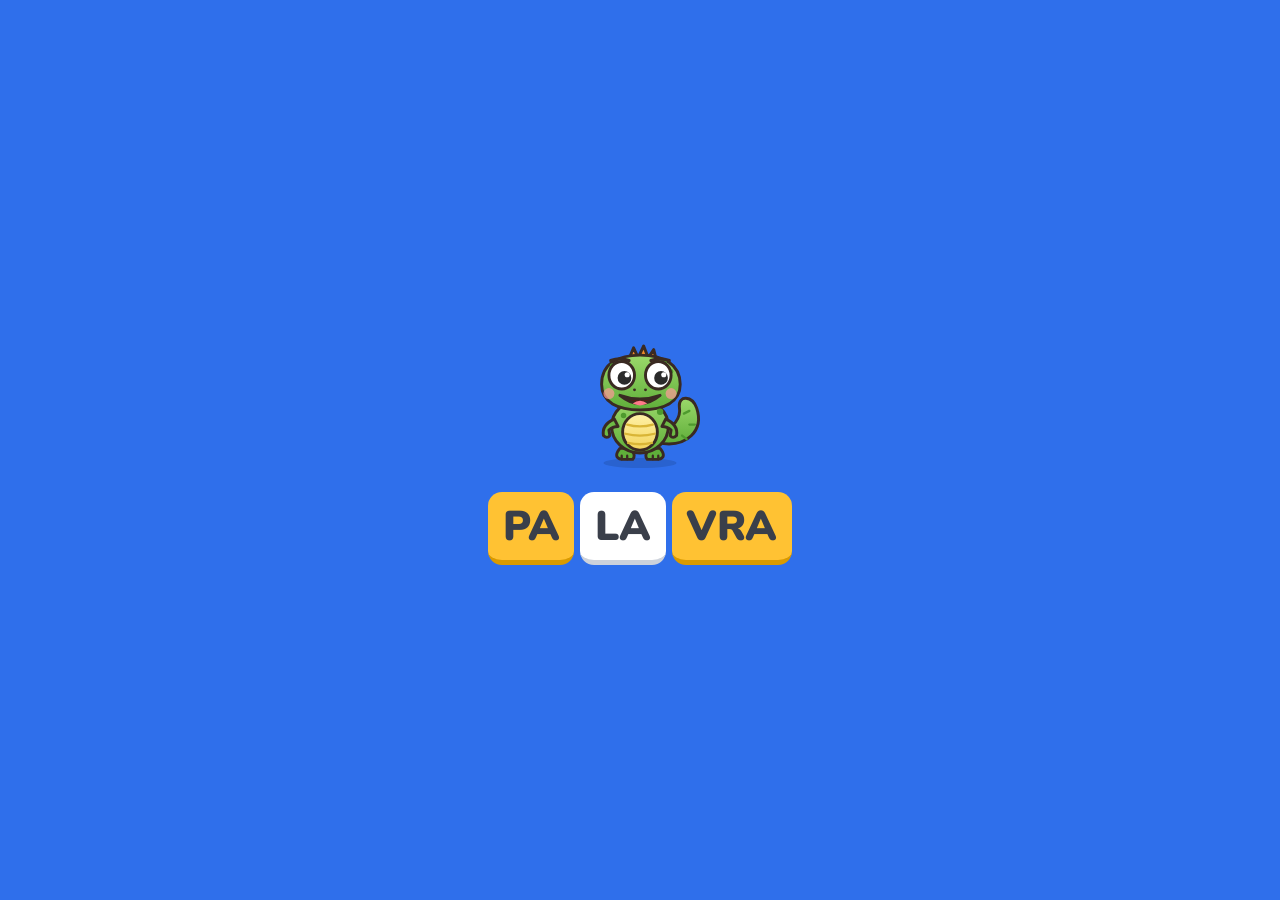
<file: app/index.html>
<!doctype html>
<html lang="pt-BR">
<head>
  <meta charset="utf-8">
  <meta name="viewport" content="width=device-width, initial-scale=1, viewport-fit=cover">
  <meta name="theme-color" content="#FFFFFF">
  <meta name="description" content="Alfabetização de adultos pelo método Paulo Freire">
  <title>Palavra</title>
  <link rel="manifest" href="manifest.json">
  <link rel="icon" href="icones/icone-192.png">
  <link rel="apple-touch-icon" href="icones/icone-192.png">
  <link rel="preconnect" href="https://fonts.googleapis.com">
  <link rel="preconnect" href="https://fonts.gstatic.com" crossorigin>
  <link rel="stylesheet" href="https://fonts.googleapis.com/css2?family=Nunito:wght@600;700;800;900&display=swap">
  <link rel="stylesheet" href="estilo.css">
</head>
<body class="em-casa">
  <div id="abertura" class="abertura" aria-hidden="true">
    <div class="abertura-mascote"></div>
    <div class="abertura-nome"><span>pa</span><span>la</span><span>vra</span></div>
  </div>
  <header class="topo">
    <button id="fechar" class="btn-icone" aria-label="Sair da lição"></button>
    <div class="progresso" role="progressbar" aria-label="Progresso da lição" aria-valuemin="0" aria-valuemax="100">
      <div id="barra" class="progresso-barra"></div>
    </div>
    <button id="repetir" class="btn-icone" aria-label="Ouvir de novo"></button>
  </header>
  <section class="cena" aria-live="polite">
    <div id="mascote" class="mascote"></div>
    <div class="balao"><p id="legenda" class="legenda"></p></div>
  </section>
  <main id="tela" class="tela"></main>
  <div id="aviso" class="aviso-baixo" hidden></div>
  <div id="confete" class="confete" aria-hidden="true"></div>
  <noscript>Este aplicativo precisa de JavaScript.</noscript>
  <script type="module" src="app.js"></script>
</body>
</html>
</file>
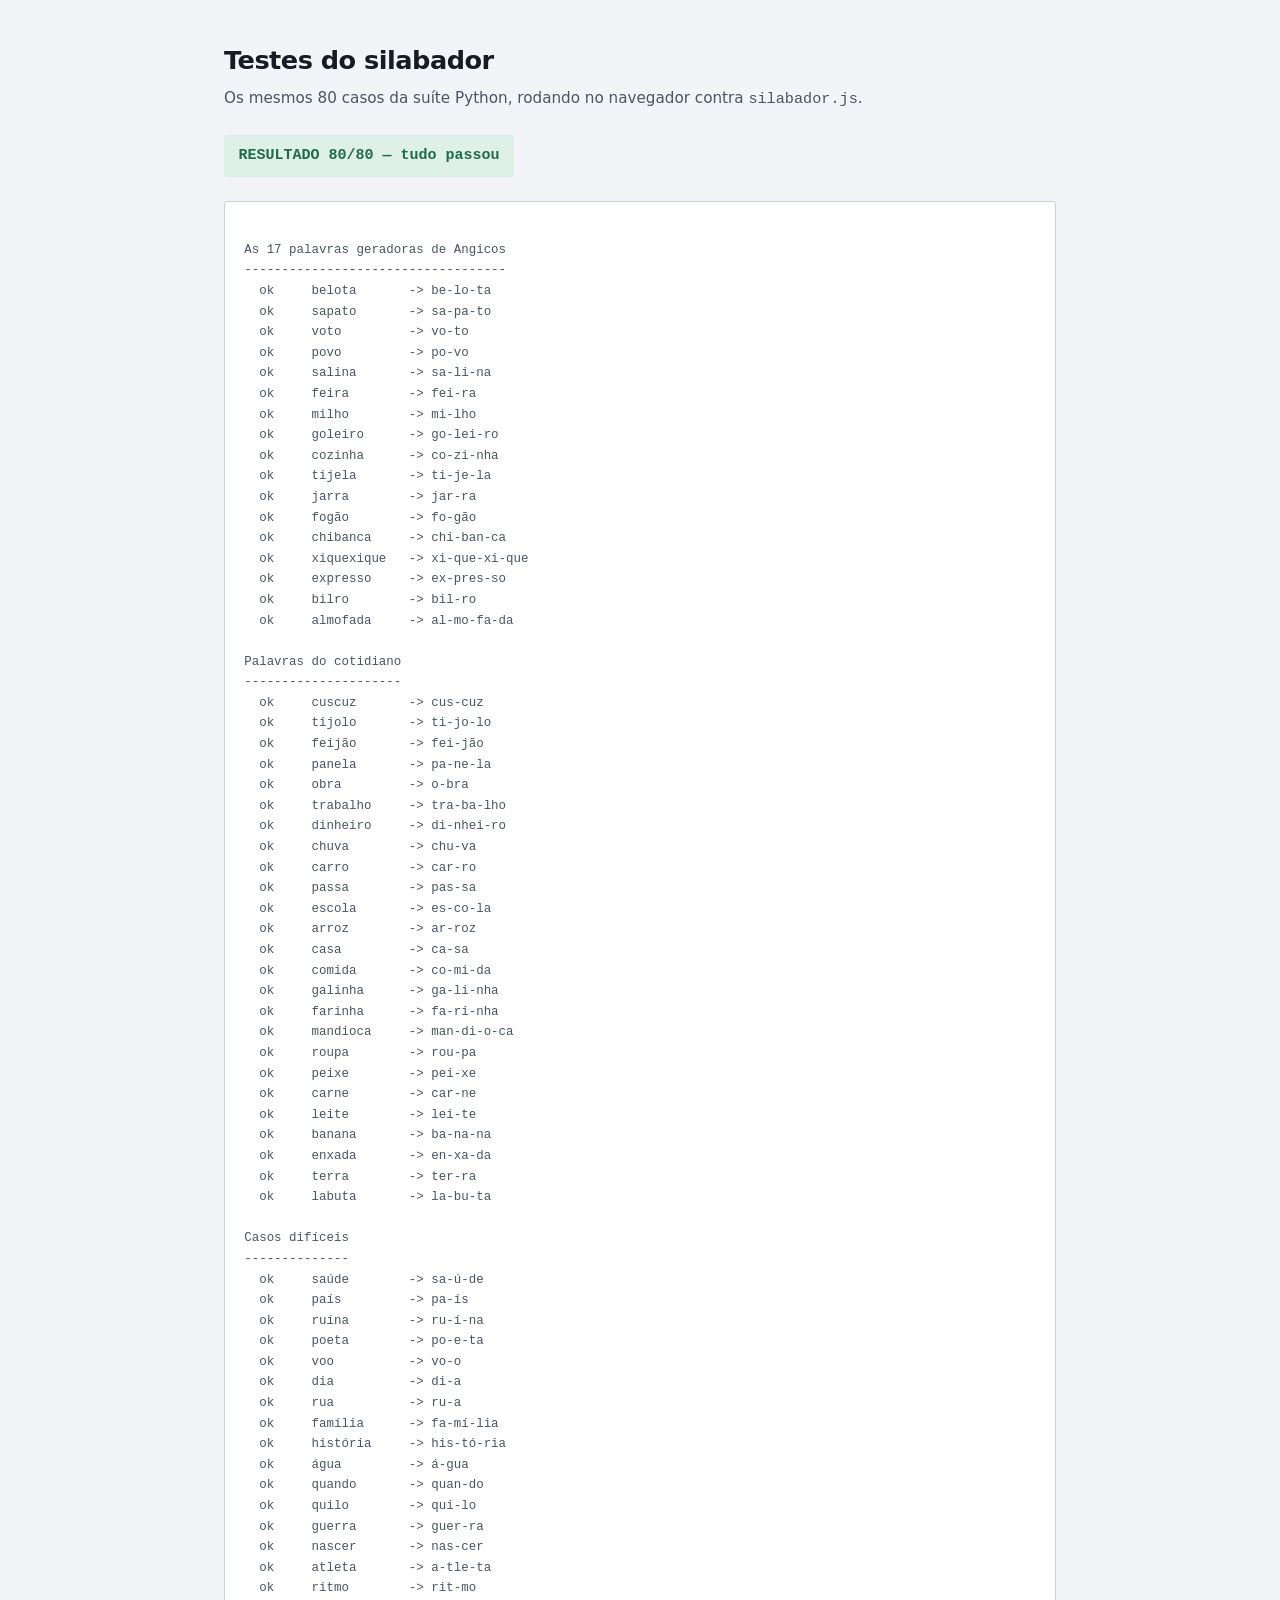
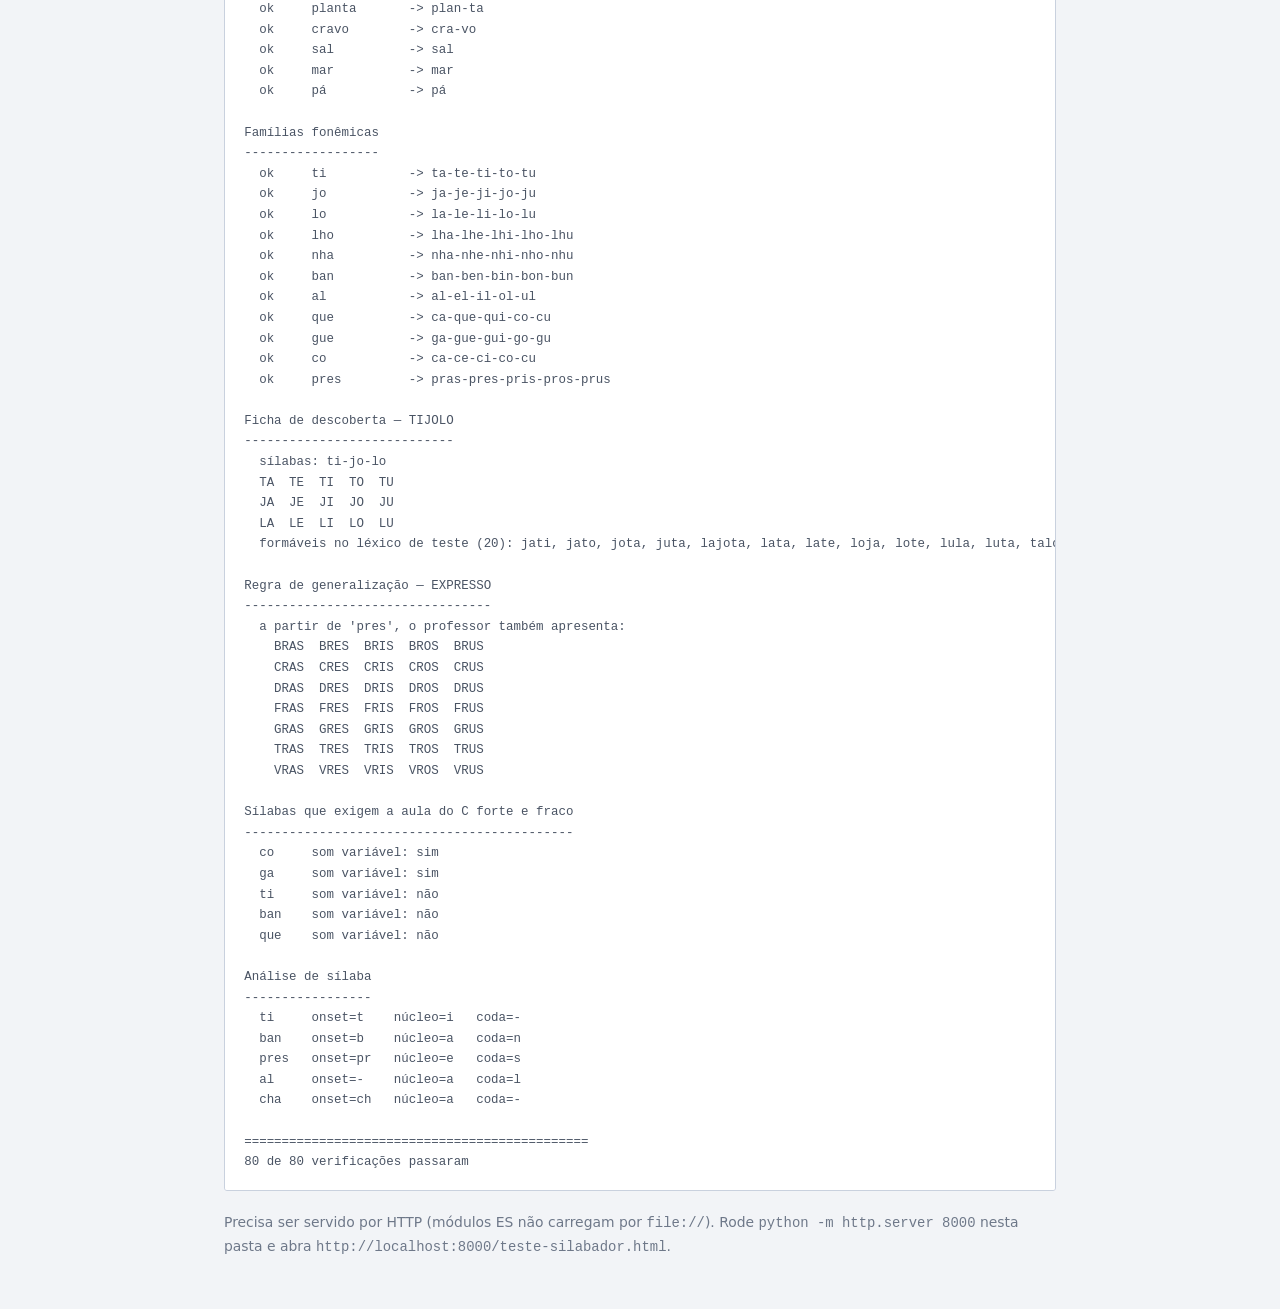
<file: codigo/teste-silabador.html>
<!doctype html>
<html lang="pt-BR">
<head>
<meta charset="utf-8">
<meta name="viewport" content="width=device-width,initial-scale=1">
<title>Testes do silabador</title>
<style>
  :root {
    --bg: #F2F4F7; --card: #fff; --rule: #C9D1DE;
    --tx: #161B24; --tx2: #4A5464; --tx3: #6E7889;
    --ok: #1F6B4A; --ok-bg: #DFF0E7;
    --bad: #9B3D2E; --bad-bg: #F8E5E1;
    --ink: #1B3A6B; --luz: #A8741A;
  }
  @media (prefers-color-scheme: dark) {
    :root {
      --bg: #0E131C; --card: #151C28; --rule: #2C3849;
      --tx: #E8ECF3; --tx2: #AEB9C9; --tx3: #7E8B9D;
      --ok: #6FCFA0; --ok-bg: #12291F;
      --bad: #E89685; --bad-bg: #2B1815;
      --ink: #8CB0EC; --luz: #E0AE55;
    }
  }
  * { box-sizing: border-box; }
  body {
    margin: 0; padding: clamp(1rem,4vw,2.5rem);
    background: var(--bg); color: var(--tx);
    font: 15px/1.6 system-ui, -apple-system, "Segoe UI", sans-serif;
  }
  .wrap { max-width: 52rem; margin: 0 auto; }
  h1 { font-size: 1.6rem; letter-spacing: -.02em; margin: 0 0 .3rem; }
  .sub { color: var(--tx2); margin: 0 0 1.5rem; font-size: .95rem; }
  #placar {
    display: inline-flex; align-items: baseline; gap: .6rem;
    font-family: ui-monospace, Consolas, monospace; font-weight: 700;
    padding: .55rem .9rem; border-radius: 3px; margin-bottom: 1.5rem;
  }
  #placar.pass { background: var(--ok-bg); color: var(--ok); }
  #placar.fail { background: var(--bad-bg); color: var(--bad); }
  #resultado {
    font-family: ui-monospace, Consolas, "Liberation Mono", monospace;
    font-size: .78rem; line-height: 1.65; white-space: pre; overflow-x: auto;
    background: var(--card); border: 1px solid var(--rule); border-radius: 3px;
    padding: 1.1rem 1.2rem; color: var(--tx2); margin: 0;
  }
  .nota { margin-top: 1.25rem; font-size: .87rem; color: var(--tx3); }
</style>
</head>
<body>
<div class="wrap">
  <h1>Testes do silabador</h1>
  <p class="sub">Os mesmos 80 casos da suíte Python, rodando no navegador contra <code>silabador.js</code>.</p>
  <div id="placar">carregando…</div>
  <pre id="resultado">…</pre>
  <p class="nota">
    Precisa ser servido por HTTP (módulos ES não carregam por <code>file://</code>).
    Rode <code>python -m http.server 8000</code> nesta pasta e abra
    <code>http://localhost:8000/teste-silabador.html</code>.
  </p>
</div>

<script type="module">
import {
  silabar, analisar, familia, expandirGrupo,
  fichaDescoberta, palavrasPossiveis, temSomVariavel
} from './silabador.js';

const ANGICOS = [
  ['belota',     ['be','lo','ta']],
  ['sapato',     ['sa','pa','to']],
  ['voto',       ['vo','to']],
  ['povo',       ['po','vo']],
  ['salina',     ['sa','li','na']],
  ['feira',      ['fei','ra']],
  ['milho',      ['mi','lho']],
  ['goleiro',    ['go','lei','ro']],
  ['cozinha',    ['co','zi','nha']],
  ['tijela',     ['ti','je','la']],
  ['jarra',      ['jar','ra']],
  ['fogão',      ['fo','gão']],
  ['chibanca',   ['chi','ban','ca']],
  ['xiquexique', ['xi','que','xi','que']],
  ['expresso',   ['ex','pres','so']],
  ['bilro',      ['bil','ro']],
  ['almofada',   ['al','mo','fa','da']]
];

const COTIDIANO = [
  ['cuscuz',   ['cus','cuz']],
  ['tijolo',   ['ti','jo','lo']],
  ['feijão',   ['fei','jão']],
  ['panela',   ['pa','ne','la']],
  ['obra',     ['o','bra']],
  ['trabalho', ['tra','ba','lho']],
  ['dinheiro', ['di','nhei','ro']],
  ['chuva',    ['chu','va']],
  ['carro',    ['car','ro']],
  ['passa',    ['pas','sa']],
  ['escola',   ['es','co','la']],
  ['arroz',    ['ar','roz']],
  ['casa',     ['ca','sa']],
  ['comida',   ['co','mi','da']],
  ['galinha',  ['ga','li','nha']],
  ['farinha',  ['fa','ri','nha']],
  ['mandioca', ['man','di','o','ca']],
  ['roupa',    ['rou','pa']],
  ['peixe',    ['pei','xe']],
  ['carne',    ['car','ne']],
  ['leite',    ['lei','te']],
  ['banana',   ['ba','na','na']],
  ['enxada',   ['en','xa','da']],
  ['terra',    ['ter','ra']],
  ['labuta',   ['la','bu','ta']]
];

const DIFICEIS = [
  ['saúde',    ['sa','ú','de']],
  ['país',     ['pa','ís']],
  ['ruína',    ['ru','í','na']],
  ['poeta',    ['po','e','ta']],
  ['voo',      ['vo','o']],
  ['dia',      ['di','a']],
  ['rua',      ['ru','a']],
  ['família',  ['fa','mí','lia']],
  ['história', ['his','tó','ria']],
  ['água',     ['á','gua']],
  ['quando',   ['quan','do']],
  ['quilo',    ['qui','lo']],
  ['guerra',   ['guer','ra']],
  ['nascer',   ['nas','cer']],
  ['atleta',   ['a','tle','ta']],
  ['ritmo',    ['rit','mo']],
  ['planta',   ['plan','ta']],
  ['cravo',    ['cra','vo']],
  ['sal',      ['sal']],
  ['mar',      ['mar']],
  ['pá',       ['pá']]
];

const FAMILIAS = [
  ['ti',   ['ta','te','ti','to','tu']],
  ['jo',   ['ja','je','ji','jo','ju']],
  ['lo',   ['la','le','li','lo','lu']],
  ['lho',  ['lha','lhe','lhi','lho','lhu']],
  ['nha',  ['nha','nhe','nhi','nho','nhu']],
  ['ban',  ['ban','ben','bin','bon','bun']],
  ['al',   ['al','el','il','ol','ul']],
  ['que',  ['ca','que','qui','co','cu']],
  ['gue',  ['ga','gue','gui','go','gu']],
  ['co',   ['ca','ce','ci','co','cu']],
  ['pres', ['pras','pres','pris','pros','prus']]
];

const linhas = [];
const falhas = [];
let total = 0;

const eq = (a, b) => JSON.stringify(a) === JSON.stringify(b);

function checa(rotulo, obtido, esperado) {
  total += 1;
  const ok = eq(obtido, esperado);
  if (!ok) falhas.push([rotulo, obtido, esperado]);
  return ok;
}

function bloco(titulo, casos, fn) {
  linhas.push('', titulo, '-'.repeat(titulo.length));
  for (const [entrada, esperado] of casos) {
    const obtido = fn(entrada);
    const ok = checa(entrada, obtido, esperado);
    linhas.push(
      `  ${ok ? 'ok   ' : 'FALHA'}  ${entrada.padEnd(12)} -> ${obtido.join('-')}` +
      (ok ? '' : `   (esperado: ${esperado.join('-')})`)
    );
  }
}

bloco('As 17 palavras geradoras de Angicos', ANGICOS, silabar);
bloco('Palavras do cotidiano', COTIDIANO, silabar);
bloco('Casos difíceis', DIFICEIS, silabar);
bloco('Famílias fonêmicas', FAMILIAS, familia);

// ficha de TIJOLO
linhas.push('', 'Ficha de descoberta — TIJOLO', '-'.repeat(28));
const f = fichaDescoberta('tijolo');
linhas.push(`  sílabas: ${f.silabas.join('-')}`);
for (const linha of f.grade) linhas.push('  ' + linha.map(s => s.toUpperCase()).join('  '));

const LEXICO = `tatu tijolo loja jato lata luta lote tela teto tato tolo lula juta
tijela late talo tule jota lajota jati casa livro pedra mesa`.split(/\s+/);
const achadas = palavrasPossiveis(f, LEXICO);
linhas.push(`  formáveis no léxico de teste (${achadas.length}): ${achadas.join(', ')}`);
checa('potencia_gerativa(tijolo) >= 15', achadas.length >= 15, true);

// generalização
linhas.push('', 'Regra de generalização — EXPRESSO', '-'.repeat(33));
const irmas = expandirGrupo('pres');
linhas.push('  a partir de \'pres\', o professor também apresenta:');
for (const l of irmas) linhas.push('    ' + l.map(s => s.toUpperCase()).join('  '));
checa('expandirGrupo(pres) gera irmas', irmas.length >= 5, true);
checa('expandirGrupo(ti) vazio', expandirGrupo('ti'), []);

// som variável
linhas.push('', 'Sílabas que exigem a aula do C forte e fraco', '-'.repeat(44));
for (const s of ['co','ga','ti','ban','que']) {
  linhas.push(`  ${s.padEnd(6)} som variável: ${temSomVariavel(s) ? 'sim' : 'não'}`);
}
checa('temSomVariavel(co)', temSomVariavel('co'), true);
checa('temSomVariavel(ga)', temSomVariavel('ga'), true);
checa('temSomVariavel(ti)', temSomVariavel('ti'), false);

// análise
linhas.push('', 'Análise de sílaba', '-'.repeat(17));
for (const s of ['ti','ban','pres','al','cha']) {
  const a = analisar(s);
  linhas.push(`  ${s.padEnd(6)} onset=${(a.onset||'-').padEnd(4)} núcleo=${(a.nucleo||'-').padEnd(3)} coda=${a.coda||'-'}`);
}

const passaram = total - falhas.length;
linhas.push('', '='.repeat(46), `${passaram} de ${total} verificações passaram`);
if (falhas.length) {
  linhas.push('', 'Falhas:');
  for (const [r, o, e] of falhas) {
    linhas.push(`  ${String(r).padEnd(12)} obtido=${JSON.stringify(o)}  esperado=${JSON.stringify(e)}`);
  }
}

document.getElementById('resultado').textContent = linhas.join('\n');
const placar = document.getElementById('placar');
placar.className = falhas.length ? 'fail' : 'pass';
placar.textContent = falhas.length
  ? `RESULTADO ${passaram}/${total} — ${falhas.length} falha(s)`
  : `RESULTADO ${passaram}/${total} — tudo passou`;
</script>
</body>
</html>
</file>
<file: app/estilo.css>
/* Palavra: visual de jogo, claro e gordinho.
   Botões e cartões com "degrau" embaixo (parecem apertáveis), barra de
   progresso no topo, o Calango com balão de fala, aviso que sobe de baixo
   e trilha de lições. Letra Nunito, arredondada e fácil de ler. */

:root {
  --fundo: #FFFFFF;
  --fundo-2: #F4F6FA;
  --linha: #E3E6EC;
  --linha-forte: #CDD2DB;
  --texto: #3A3F4A;
  --texto-suave: #7C8494;

  --azul: #2F6FEB;
  --azul-escuro: #1F51BD;
  --azul-claro: #E6EEFE;
  --verde: #43B05C;
  --verde-escuro: #2F8A45;
  --verde-claro: #E3F6E7;
  --laranja: #F28C28;
  --laranja-escuro: #C96A10;
  --laranja-claro: #FEF0E1;
  --ouro: #FFC233;
  --ouro-escuro: #D99A00;
  --ouro-claro: #FFF5D6;
  --tijolo: #E8693B;

  --raio: 16px;
  --letra: "Nunito", system-ui, -apple-system, "Segoe UI", Roboto, sans-serif;
}

* { box-sizing: border-box; }
html, body { margin: 0; }

body {
  min-height: 100dvh;
  display: flex;
  flex-direction: column;
  background: var(--fundo);
  color: var(--texto);
  font-family: var(--letra);
  font-size: 1.125rem;
  font-weight: 700;
  line-height: 1.4;
  -webkit-tap-highlight-color: transparent;
}

button { font: inherit; color: inherit; cursor: pointer; }
:focus-visible { outline: 3px solid var(--azul); outline-offset: 3px; }
.ico { width: 1.5em; height: 1.5em; flex: none; }

/* ---------------------------------------------------------------- topo da lição */

.topo {
  display: flex;
  align-items: center;
  gap: .75rem;
  padding: max(.75rem, env(safe-area-inset-top)) 1rem .25rem;
}

.btn-icone {
  display: grid;
  place-items: center;
  width: 2.75rem;
  height: 2.75rem;
  flex: none;
  border: 0;
  border-radius: 12px;
  background: transparent;
  color: var(--texto-suave);
}
.btn-icone .ico { width: 1.8rem; height: 1.8rem; }
#repetir { color: var(--azul); background: var(--azul-claro); }

.progresso {
  flex: 1;
  height: 1.1rem;
  border-radius: 999px;
  background: var(--linha);
  overflow: hidden;
}
.progresso-barra {
  height: 100%;
  width: 4%;
  border-radius: 999px;
  background: var(--verde);
  box-shadow: inset 0 -4px 0 rgba(0, 0, 0, .12), inset 0 4px 0 rgba(255, 255, 255, .3);
  transition: width .5s cubic-bezier(.3, 1.4, .5, 1);
}

/* ---------------------------------------------------------------- mascote e balão */

.cena {
  display: flex;
  align-items: flex-end;
  gap: .5rem;
  max-width: 34rem;
  width: 100%;
  margin: 0 auto;
  padding: .75rem 1rem 0;
}

.mascote { width: 6rem; flex: none; }
.mascote-svg { width: 100%; height: auto; display: block; overflow: visible; }
.mascote-svg .bracos-cima { display: none; }
.mascote.comemora .bracos-cima { display: inline; }
.mascote.comemora .bracos-baixo { display: none; }
.mascote.comemora .mascote-svg { animation: pular .6s ease-in-out infinite; }
.mascote.feliz .mascote-svg { animation: pular .5s ease-in-out 2; }
.mascote.falando .boca { animation: falar .28s ease-in-out infinite alternate; transform-origin: 70px 70px; }
.mascote.pensando .pupila { transform: translate(-3px, -3px); }
.mascote-svg .olhos { animation: piscar 4.5s infinite; transform-origin: 70px 44px; }
.mascote-svg .rabo { animation: abanar 2.4s ease-in-out infinite; transform-origin: 92px 112px; }
@keyframes abanar { 0%, 100% { transform: rotate(0); } 50% { transform: rotate(-7deg); } }
.mascote.comemora .rabo, .mascote.feliz .rabo { animation-duration: .5s; }

@keyframes pular { 0%, 100% { transform: translateY(0); } 50% { transform: translateY(-10px); } }
@keyframes falar { from { transform: scaleY(.45); } to { transform: scaleY(1.15); } }
@keyframes piscar { 0%, 94%, 100% { transform: scaleY(1); } 96% { transform: scaleY(.1); } }

.balao {
  position: relative;
  flex: 1;
  margin-bottom: 1.4rem;
  padding: .75rem 1rem;
  border: 2px solid var(--linha);
  border-radius: var(--raio);
  background: var(--fundo);
}
.balao::before, .balao::after {
  content: "";
  position: absolute;
  left: -12px;
  bottom: 14px;
  border: 12px solid transparent;
  border-left: 0;
  border-right-color: var(--linha);
}
.balao::after { left: -9px; border-right-color: var(--fundo); }
.legenda { margin: 0; font-size: 1.2rem; font-weight: 800; color: var(--texto); min-height: 1.4em; text-wrap: pretty; }

/* em casa (trilha de lições) não há barra nem mascote falando */
.em-casa .topo, .em-casa .cena { display: none; }

/* ---------------------------------------------------------------- tela */

.tela { flex: 1; display: flex; padding: 0 1rem; }

.conteudo {
  width: 100%;
  max-width: 34rem;
  margin: 0 auto;
  display: flex;
  flex-direction: column;
  align-items: center;
  justify-content: center;
  gap: 1.4rem;
  padding: 1rem 0 2rem;
}

h2 { margin: 0; font-size: 1.7rem; font-weight: 900; color: var(--texto); text-align: center; }
.grande { font-size: 1.5rem; font-weight: 800; text-align: center; margin: 0; text-wrap: balance; }
.aviso { font-size: 1rem; color: var(--texto-suave); text-align: center; margin: 0; font-weight: 700; }

.icone-grande {
  display: grid;
  place-items: center;
  width: 7rem;
  height: 7rem;
  border-radius: 50%;
  background: var(--ouro-claro);
  color: var(--ouro-escuro);
}
.icone-grande .ico { width: 4rem; height: 4rem; }

/* ---------------------------------------------------------------- botões com degrau */

.btn {
  display: inline-flex;
  align-items: center;
  justify-content: center;
  gap: .5rem;
  min-width: 4.5rem;
  min-height: 4.25rem;
  padding: .7rem 1.1rem;
  border: 2px solid var(--linha);
  border-bottom-width: 5px;
  border-radius: var(--raio);
  background: var(--fundo);
  color: var(--texto);
  font-size: 1.25rem;
  font-weight: 900;
  letter-spacing: .01em;
  transition: transform .05s, border-bottom-width .05s;
}
.btn:active { transform: translateY(3px); border-bottom-width: 2px; margin-top: 3px; }
.btn .ico { width: 2rem; height: 2rem; }
.btn.principal { background: var(--azul); border-color: var(--azul-escuro); color: #fff; }
.btn.sim { background: var(--verde); border-color: var(--verde-escuro); color: #fff; }
.btn.nao { background: var(--laranja); border-color: var(--laranja-escuro); color: #fff; }
.btn.largo { width: 100%; font-size: 1.3rem; }
.btn[hidden] { display: none; }

.botoes { display: flex; gap: .75rem; justify-content: center; flex-wrap: wrap; }
.botoes .btn.sim, .botoes .btn.nao { min-width: 7rem; min-height: 5.5rem; }

.link {
  margin-top: .5rem;
  background: none;
  border: 0;
  color: var(--texto-suave);
  text-decoration: underline;
  text-underline-offset: 3px;
  font-size: .95rem;
  font-weight: 700;
}

/* ---------------------------------------------------------------- microfone */

.mic-area { display: flex; flex-direction: column; align-items: center; gap: .6rem; width: 100%; min-height: 9rem; }

.gravador {
  position: relative;
  display: flex;
  align-items: center;
  justify-content: center;
  width: 100%;
  min-height: 8.5rem;
}

.lixeira {
  position: absolute;
  left: 0;
  z-index: 2;
  display: grid;
  place-items: center;
  width: 3.5rem;
  height: 3.5rem;
  border-radius: 50%;
  color: var(--texto-suave);
  opacity: 0;
  transition: opacity .15s, transform .15s, background .15s, color .15s;
}
.lixeira .ico { width: 2.2rem; height: 2.2rem; }
.gravando .lixeira { opacity: 1; }
.cancelando .lixeira { transform: scale(1.35); background: var(--laranja); color: #fff; }

.mic {
  display: grid;
  place-items: center;
  width: 7.5rem;
  height: 7.5rem;
  border: 0;
  border-radius: 50%;
  background: var(--azul);
  color: #fff;
  box-shadow: 0 7px 0 var(--azul-escuro);
  touch-action: none;
  user-select: none;
  -webkit-user-select: none;
  -webkit-touch-callout: none;
  transition: background .15s, box-shadow .15s, transform .08s;
}
.mic .ico { width: 3.4rem; height: 3.4rem; }
.gravando .mic {
  background: #E5484D;
  box-shadow: 0 3px 0 #B3262B;
  translate: 0 4px;
  animation: pulsar 1.3s ease-in-out infinite;
}
.cancelando .mic { background: var(--linha-forte); box-shadow: 0 3px 0 var(--texto-suave); animation: none; }
@keyframes pulsar {
  0%, 100% { box-shadow: 0 3px 0 #B3262B, 0 0 0 0 rgba(229, 72, 77, .45); }
  50% { box-shadow: 0 3px 0 #B3262B, 0 0 0 22px rgba(229, 72, 77, 0); }
}

.mic-dica { margin: 0; color: var(--texto-suave); font-size: 1.05rem; text-align: center; }
.tempo { font-variant-numeric: tabular-nums; font-weight: 900; color: #E5484D; }

.digitar { display: flex; gap: .5rem; width: 100%; }
.digitar input {
  flex: 1;
  min-width: 0;
  font: inherit;
  padding: .75rem 1rem;
  border: 2px solid var(--linha);
  border-radius: var(--raio);
  background: var(--fundo-2);
  color: var(--texto);
}
.digitar .btn { min-height: auto; font-size: 1.1rem; }

/* ---------------------------------------------------------------- sílabas */

.sil {
  display: inline-grid;
  place-items: center;
  padding: .2em .35em .15em;
  border: 2px solid var(--linha);
  border-bottom-width: 5px;
  border-radius: 14px;
  background: var(--fundo);
  color: var(--texto);
  font-weight: 900;
  text-transform: uppercase;
  line-height: 1;
  transition: background .15s, color .15s, border-color .15s, transform .15s;
}

.palavra { display: flex; gap: .5rem; font-size: clamp(2.8rem, 16vw, 4.8rem); }

.familia, .vogais, .montagem, .escrita {
  display: flex;
  flex-wrap: wrap;
  gap: .45rem;
  justify-content: center;
  font-size: clamp(1.7rem, 9vw, 2.5rem);
}
.vogais .sil { color: var(--azul); }

.montagem, .escrita {
  width: 100%;
  min-height: 4.4rem;
  align-items: center;
  padding: .5rem;
  border: 2px dashed var(--linha-forte);
  border-radius: var(--raio);
  background: var(--fundo-2);
}
.escrita .vazio { color: var(--linha-forte); font-size: 1.6rem; }

.sil.acesa { background: var(--ouro-claro); border-color: var(--ouro); color: var(--ouro-escuro); transform: translateY(-4px) scale(1.06); }
.sil.certa, .escrita.certa .sil { background: var(--verde-claro); border-color: var(--verde); color: var(--verde-escuro); }
.sil.atencao { background: var(--laranja-claro); border-color: var(--laranja); color: var(--laranja-escuro); }

.ficha { display: grid; grid-template-columns: repeat(var(--colunas), 1fr); gap: .5rem; width: 100%; }
.cel { min-height: 3.9rem; font-size: clamp(1.3rem, 6.4vw, 1.9rem); }
button.cel:active { transform: translateY(3px); border-bottom-width: 2px; }

.criadas { display: flex; flex-wrap: wrap; gap: .5rem; justify-content: center; }
.chip {
  padding: .35rem .85rem;
  border: 2px solid var(--verde);
  border-bottom-width: 4px;
  border-radius: 999px;
  background: var(--verde-claro);
  color: var(--verde-escuro);
  font-size: 1.1rem;
  font-weight: 900;
  text-transform: uppercase;
}

.teclado { display: flex; flex-direction: column; gap: .5rem; width: 100%; }
.teclado .linha { display: grid; grid-template-columns: repeat(5, 1fr); gap: .5rem; }
.tecla { min-height: 3.5rem; font-size: clamp(1.2rem, 5.8vw, 1.7rem); }
.tecla:active { background: var(--azul-claro); border-color: var(--azul); transform: translateY(3px); border-bottom-width: 2px; }

/* caderno: folha pautada */
.lista-caderno {
  list-style: none;
  margin: 0;
  width: 100%;
  padding: 0 1.25rem 0 3rem;
  border: 2px solid var(--linha);
  border-bottom-width: 5px;
  border-radius: var(--raio);
  background:
    linear-gradient(90deg, transparent 2.1rem, #F3A3A3 2.1rem, #F3A3A3 2.25rem, transparent 2.25rem),
    repeating-linear-gradient(to bottom, #fff 0, #fff 3.95rem, #C9D8F5 3.95rem, #C9D8F5 4rem);
  font-size: clamp(2rem, 10vw, 2.8rem);
  font-weight: 900;
  line-height: 4rem;
  text-transform: uppercase;
}

/* ---------------------------------------------------------------- aviso que sobe de baixo */

.aviso-baixo {
  position: fixed;
  left: 0;
  right: 0;
  bottom: 0;
  z-index: 10;
  display: flex;
  align-items: center;
  gap: .9rem;
  padding: 1.25rem 1.5rem max(1.5rem, env(safe-area-inset-bottom));
  font-size: 1.45rem;
  transform: translateY(110%);
  transition: transform .25s cubic-bezier(.3, 1.3, .5, 1);
}
.aviso-baixo.visivel { transform: translateY(0); }
.aviso-baixo.certo { background: var(--verde-claro); color: var(--verde-escuro); }
.aviso-baixo.quase { background: var(--laranja-claro); color: var(--laranja-escuro); }
.aviso-icone {
  display: grid;
  place-items: center;
  width: 3.2rem;
  height: 3.2rem;
  flex: none;
  border-radius: 50%;
  background: #fff;
}
.aviso-icone .ico { width: 2rem; height: 2rem; }

/* ---------------------------------------------------------------- casa: trilha de lições */

.inicio .conteudo { justify-content: flex-start; gap: 1rem; padding-top: max(1rem, env(safe-area-inset-top)); }

.painel {
  position: sticky;
  top: 0;
  z-index: 5;
  display: flex;
  align-items: center;
  gap: .5rem;
  width: 100%;
  padding: .5rem 0;
  border-bottom: 2px solid var(--linha);
  background: var(--fundo);
}
.marca { margin-right: auto; font-size: 1.6rem; font-weight: 900; color: var(--tijolo); letter-spacing: -.01em; }
.contador {
  display: inline-flex;
  align-items: center;
  gap: .25rem;
  padding: .35rem .6rem;
  border: 0;
  border-radius: 12px;
  background: transparent;
  color: var(--texto-suave);
  font-size: 1.15rem;
  font-weight: 900;
}
.contador .ico { width: 1.7rem; height: 1.7rem; }
.contador.laranja { color: var(--laranja); }
.contador.azul { color: var(--azul); }

.unidade {
  display: flex;
  align-items: center;
  justify-content: space-between;
  width: 100%;
  padding: 1rem 1.25rem;
  border-radius: var(--raio);
  border-bottom: 5px solid var(--verde-escuro);
  background: var(--verde);
  color: #fff;
}
.unidade > div { display: flex; flex-direction: column; }
.unidade strong { font-size: 1.35rem; font-weight: 900; }
.unidade span { opacity: .9; }
.ilustra-parede { width: 5.5rem; height: auto; margin: -.5rem -.25rem -.5rem 0; }

.trilha-licoes {
  display: flex;
  flex-direction: column;
  align-items: center;
  gap: 1.6rem;
  margin: 1rem 0;
  padding: 0;
  list-style: none;
  width: 100%;
}
.no { position: relative; display: flex; flex-direction: column; align-items: center; gap: .35rem; }
.no:nth-child(4n + 2) { transform: translateX(-3.5rem); }
.no:nth-child(4n + 3) { transform: translateX(-1.5rem); }
.no:nth-child(4n) { transform: translateX(2.5rem); }

.bolha {
  display: grid;
  place-items: center;
  width: 4.6rem;
  height: 4.2rem;
  border: 0;
  border-radius: 50%;
  background: var(--linha);
  color: var(--linha-forte);
  box-shadow: 0 6px 0 var(--linha-forte);
}
.bolha .ico { width: 2.2rem; height: 2.2rem; }
.no.feito .bolha { background: var(--ouro); color: #fff; box-shadow: 0 6px 0 var(--ouro-escuro); }
.no.atual .bolha {
  width: 5.4rem;
  height: 4.9rem;
  background: var(--azul);
  color: #fff;
  box-shadow: 0 7px 0 var(--azul-escuro), 0 0 0 8px var(--azul-claro);
}
.no.atual .bolha .ico { width: 2.6rem; height: 2.6rem; }
.bolha:active { transform: translateY(4px); box-shadow: 0 2px 0 var(--azul-escuro); }
.rotulo { font-size: .95rem; font-weight: 800; color: var(--texto-suave); text-transform: uppercase; letter-spacing: .03em; }

.comece {
  position: relative;
  padding: .45rem .9rem;
  border: 2px solid var(--linha);
  border-radius: 12px;
  background: #fff;
  color: var(--azul);
  font-weight: 900;
  animation: boiar 1.6s ease-in-out infinite;
}
.comece::after {
  content: "";
  position: absolute;
  left: 50%;
  bottom: -9px;
  width: 14px;
  height: 14px;
  translate: -50% 0;
  rotate: 45deg;
  border-right: 2px solid var(--linha);
  border-bottom: 2px solid var(--linha);
  background: #fff;
}
@keyframes boiar { 0%, 100% { transform: translateY(0); } 50% { transform: translateY(-5px); } }

/* ---------------------------------------------------------------- fim da lição */

.titulo-fim { color: var(--ouro-escuro); font-size: 2rem; }
.placar { display: grid; grid-template-columns: repeat(3, 1fr); gap: .6rem; width: 100%; }
.placa {
  display: flex;
  flex-direction: column;
  overflow: hidden;
  border: 2px solid;
  border-radius: var(--raio);
  text-align: center;
}
.placa span { padding: .3rem .2rem; color: #fff; font-size: .8rem; font-weight: 900; }
.placa strong {
  display: flex;
  align-items: center;
  justify-content: center;
  gap: .2rem;
  padding: .7rem .2rem;
  background: #fff;
  font-size: 1.5rem;
  font-weight: 900;
}
.placa .ico { width: 1.6rem; height: 1.6rem; }
.placa.ouro { border-color: var(--ouro); } .placa.ouro span { background: var(--ouro); } .placa.ouro strong { color: var(--ouro-escuro); }
.placa.laranja { border-color: var(--laranja); } .placa.laranja span { background: var(--laranja); } .placa.laranja strong { color: var(--laranja-escuro); }
.placa.azul { border-color: var(--azul); } .placa.azul span { background: var(--azul); } .placa.azul strong { color: var(--azul); }


.confete { position: fixed; inset: 0; pointer-events: none; overflow: hidden; z-index: 20; }
.confete i {
  position: absolute;
  top: -20px;
  width: 10px;
  height: 16px;
  border-radius: 2px;
  animation: cair 2.6s ease-in forwards;
}
@keyframes cair { to { transform: translateY(110vh) rotate(var(--giro)); } }

/* ---------------------------------------------------------------- outras telas */

.vozes { display: flex; flex-direction: column; gap: .6rem; width: 100%; }
.voz { justify-content: flex-start; font-size: 1.05rem; min-height: 3.5rem; text-align: left; }

pre { white-space: pre-wrap; font-size: .8rem; max-width: 100%; overflow: auto; }

/* ---------------------------------------------------------------- ilustrações */

.cena-ilustrada { width: min(15rem, 70vw); }
.ilustra { width: 100%; height: auto; display: block; overflow: visible; }
.cena-ilustrada .ilustra { animation: flutuar 3.5s ease-in-out infinite; }
@keyframes flutuar { 0%, 100% { transform: translateY(0); } 50% { transform: translateY(-6px); } }

/* ---------------------------------------------------------------- movimento */

/* a tela nova entra deslizando; cada peça chega um pouco depois da anterior */
.conteudo.entrando { animation: entrar .35s cubic-bezier(.2, .9, .3, 1) both; }
@keyframes entrar { from { opacity: 0; transform: translateX(28px); } to { opacity: 1; transform: none; } }

.conteudo.entrando :is(.sil, .btn, .no, .cena-ilustrada, .placa, .lista-caderno li) {
  animation: chegar .45s cubic-bezier(.3, 1.5, .5, 1) backwards;
  animation-delay: calc(var(--i, 0) * 45ms + 80ms);
}
@keyframes chegar { from { opacity: 0; transform: translateY(18px) scale(.85); } to { opacity: 1; transform: none; } }

/* sílabas da palavra caem como tijolos */
.conteudo.entrando .palavra .sil { animation-name: cair-tijolo; animation-duration: .55s; }
@keyframes cair-tijolo {
  0% { opacity: 0; transform: translateY(-60px) rotate(-8deg); }
  70% { opacity: 1; transform: translateY(4px) rotate(1deg); }
  100% { transform: none; }
}

/* o balão dá um pulinho a cada fala nova */
.balao.pulo { animation: pulo-balao .3s cubic-bezier(.3, 1.6, .5, 1); }
@keyframes pulo-balao { from { transform: scale(.94); } to { transform: none; } }

/* o mascote respira devagar quando está parado */
.mascote .mascote-svg { animation: respirar 3s ease-in-out infinite; transform-origin: 70px 138px; }
@keyframes respirar { 0%, 100% { transform: scale(1, 1); } 50% { transform: scale(1.02, .98); } }
.mascote.falando .mascote-svg { animation: balancar .6s ease-in-out infinite alternate; transform-origin: 70px 138px; }
@keyframes balancar { from { transform: rotate(-2deg); } to { transform: rotate(2deg); } }
.mascote.pensando .sobrancelha { transform: translateY(-3px); }
.mascote.feliz .sobrancelha, .mascote.comemora .sobrancelha { transform: translateY(-4px); }

/* sílaba acesa dá um pulinho */
.sil.acesa { animation: acender .3s cubic-bezier(.3, 1.6, .5, 1); }
@keyframes acender { from { transform: scale(.9); } }

/* toque nas peças responde na hora */
.cel:active, .tecla:active, .btn:active, .bolha:active { filter: brightness(.96); }

/* ---------------------------------------------------------------- abertura do app */

.abertura {
  position: fixed;
  inset: 0;
  z-index: 50;
  display: flex;
  flex-direction: column;
  align-items: center;
  justify-content: center;
  gap: 1.25rem;
  background: var(--azul);
  transition: opacity .35s, transform .35s;
}
.abertura.saindo { opacity: 0; transform: scale(1.06); }
.abertura-mascote { width: 8rem; animation: surgir .6s cubic-bezier(.3, 1.6, .5, 1) .75s both; }
.abertura-mascote .mascote-svg { width: 100%; height: auto; }
@keyframes surgir { from { opacity: 0; transform: scale(.3) translateY(30px); } to { opacity: 1; transform: none; } }
.abertura-nome { display: flex; gap: .4rem; }
.abertura-nome span {
  padding: .15em .35em .1em;
  border-radius: 14px;
  border-bottom: 5px solid var(--ouro-escuro);
  background: var(--ouro);
  color: var(--texto);
  font-size: 2.6rem;
  font-weight: 900;
  text-transform: uppercase;
  animation: cair-tijolo .5s cubic-bezier(.3, 1.4, .5, 1) both;
}
.abertura-nome span:nth-child(2) { animation-delay: .15s; background: #fff; border-color: var(--linha-forte); }
.abertura-nome span:nth-child(3) { animation-delay: .3s; }

@media (prefers-reduced-motion: reduce) {
  *, *::before, *::after { animation: none !important; transition: none !important; }
}
</file>
